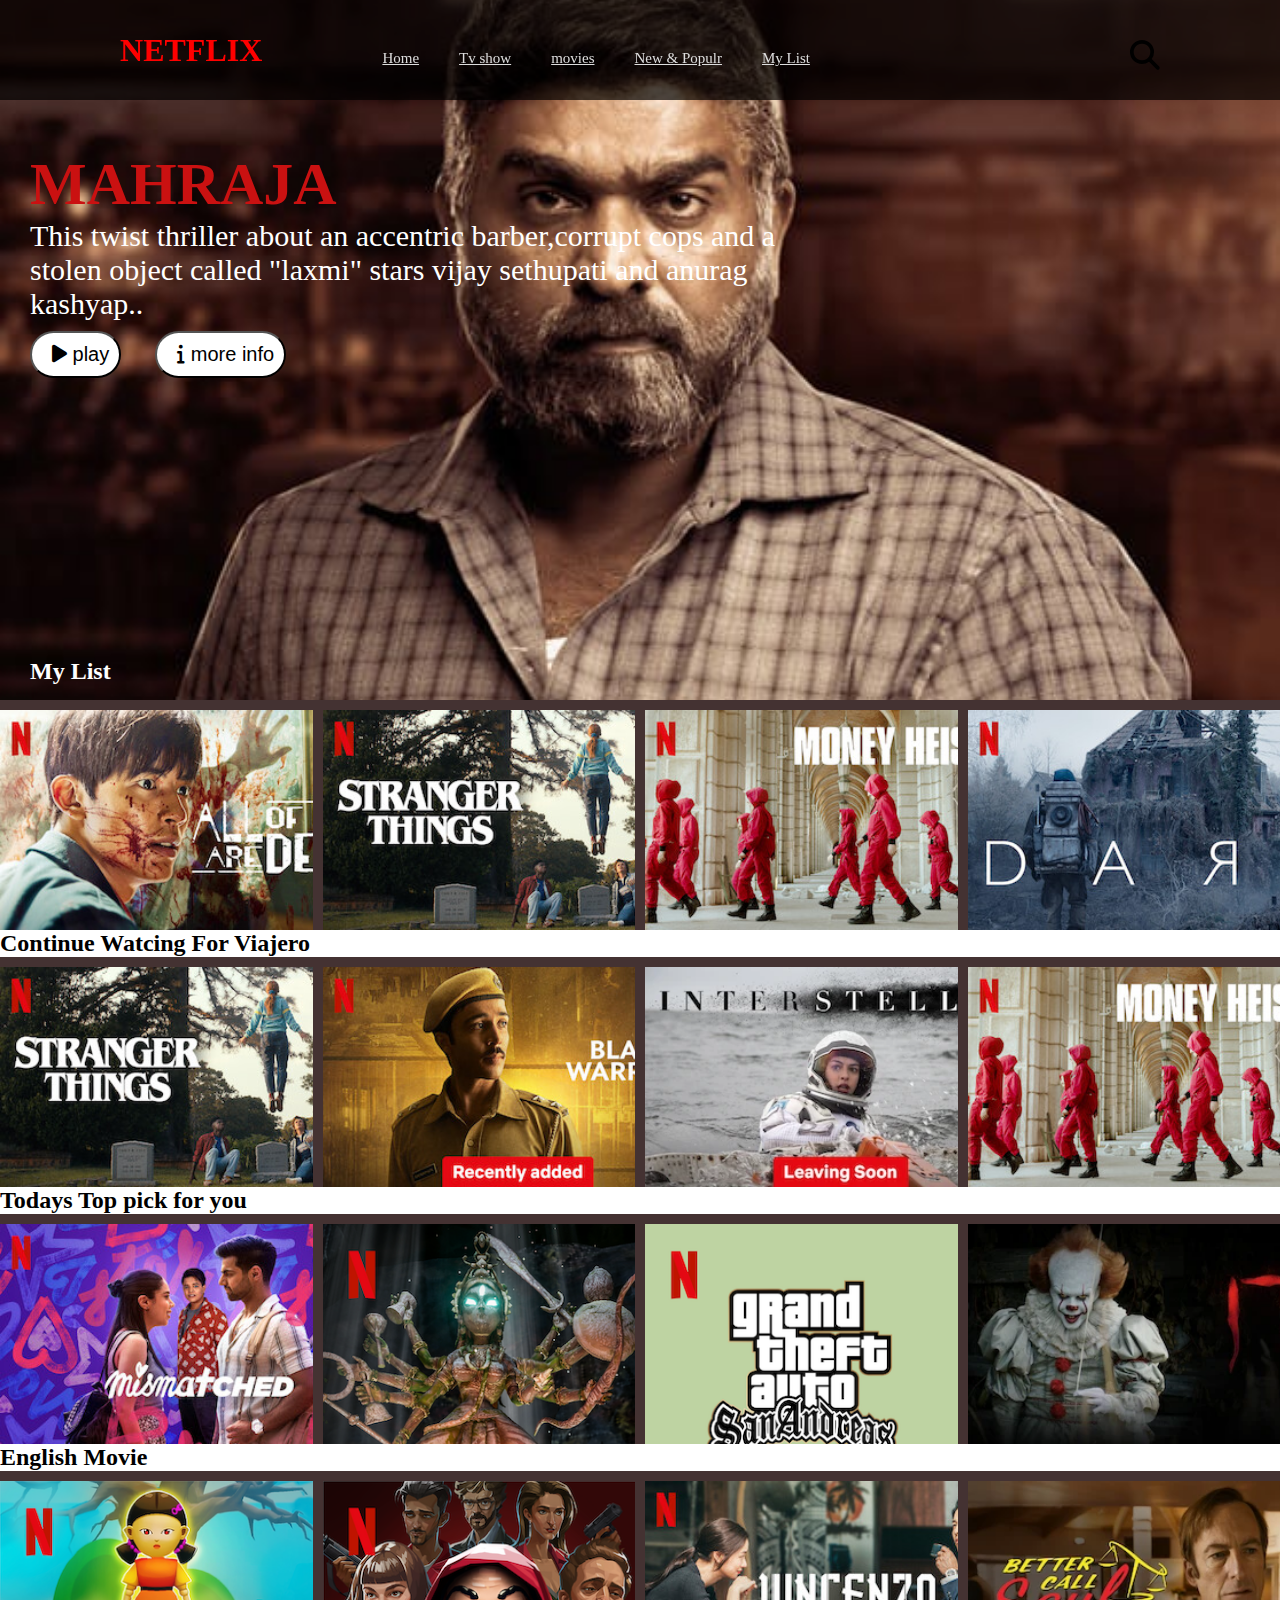
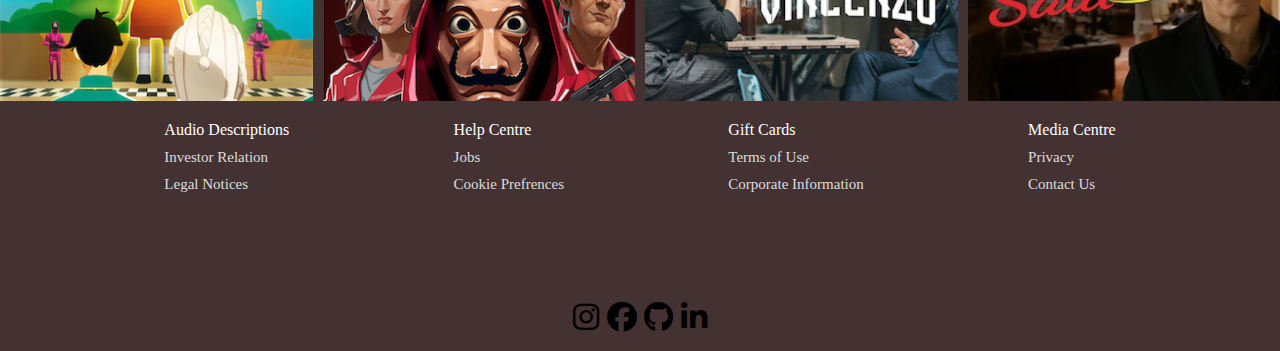
<file: index.html>
<!DOCTYPE html>
<html lang="en">
<head>
    <meta charset="UTF-8">
    <meta name="viewport" content="width=device-width, initial-scale=1.0">
    <title>Document</title>
    <link rel="stylesheet" href="Index.css">
    <link rel="stylesheet" href="https://cdnjs.cloudflare.com/ajax/libs/font-awesome/6.7.2/css/all.min.css"
     integrity="sha512-Evv84Mr4kqVGRNSgIGL/F/aIDqQb7xQ2vcrdIwxfjThSH8CSR7PBEakCr51Ck+w+/U6swU2Im1vVX0SVk9ABhg=="
      crossorigin="anonymous" referrerpolicy="no-referrer" />
</head>
<body>
    <header>
    <input type="checkbox" id="click">
    <nav class="navbar">
        <h1>NETFLIX</h1>
        <ul>
            <li><a href="index.html">Home</a></li>
            <li><a href="Tvshow.html">Tv show</a></li>
            <li><a href="movies.html">movies</a></li>
            <li><a href="NewPopulr.html">New & Populr</a></li>
            <li><a href="MyList.html">My List</a></li>
            <i class="fa-solid fa-magnifying-glass"></i>
        </ul>
        <label for="click">
            <i class="fa-solid fa-bars"></i>
        </label>
    </nav>
</header>
    <div class="hero-section">
         <h1>MAHRAJA</h1>
         <p>This twist thriller about an accentric barber,corrupt cops and a <br>
        stolen object called "laxmi" stars vijay sethupati and anurag <br>
        kashyap..</p>
        <button><i class="fa-solid fa-play"></i> play</button>
        <button><i class="fa-solid fa-info"></i> more info</button>
        <h2>My List</h2>
    </div>

    

    <div class="movie-section">
        <section class="wrapper">
            <div class="box1 box">
                <div class="box-img" style="background-image: url('image/box1.png');"></div>
            </div>
            <div class="box2 box">
                <div class="box-img" style="background-image: url('image/box2.png');"></div>
            </div>
            <div class="box3 box">
                <div class="box-img" style="background-image: url('image/box3.png');"></div>
            </div>
            <div class="box4 box">
                <div class="box-img" style="background-image: url('image/box.4.png');"></div>
            </div>
           
        </section>
    </div>
        <h2 class="shiva">Continue Watcing For Viajero</h2>
    <div>
        <section class="wrapper">
            <div class="box1 box">
                <div class="box-img" style="background-image: url('image/b5.png');"></div>
            </div>
            <div class="box2 box">
                <div class="box-img" style="background-image: url('image/b6.png');"></div>
            </div>
            <div class="box3 box">
                <div class="box-img" style="background-image: url('image/b7.webp');"></div>
            </div>
            <div class="box4 box">
                <div class="box-img" style="background-image: url('image/b8.jpg');"></div>
            </div>
        </section>
    </div>
        <h2 class="shiva">Todays Top pick for you</h2>
    <div>
        <section class="wrapper">
            <div class="box1 box">
                <div class="box-img" style="background-image: url('image/b9.jpg');"></div> 
            </div>
            <div class="box2 box">
                <div class="box-img" style="background-image: url('image/b10.png');"></div>
            </div>
            <div class="box3 box">
                <div class="box-img" style="background-image: url('image/b11.png');"></div>
            </div>
            <div class="box4 box">
                <div class="box-img" style="background-image: url('image/b12.webp');"></div>
            </div>
         
        </section>
    </div>
         <h2 class="shiva">English Movie</h2>
    <div>
        <section class="wrapper">
            <div class="box1 box">
                <div class="box-img" style="background-image: url('image/b13.png');"></div> 
            </div>
            <div class="box2 box">
                <div class="box-img" style="background-image: url('image/b14.png');"></div>
            </div>
            <div class="box3 box">
                <div class="box-img" style="background-image: url('image/b15.jpg');"></div>
            </div>
            <div class="box4 box">
                <div class="box-img" style="background-image: url('image/b16.webp');"></div>
            </div>
         
        </section>
    </div>

    <footer>
    

        <div class="foot-panel">
           <ul>
            <p>Audio Descriptions</p>
            <a>Investor Relation</a>
            <a>Legal Notices</a>
           </ul>
           <ul>
            <p>Help Centre</p>
            <a>Jobs</a>
            <a>Cookie Prefrences</a>
           </ul>
           <ul>
            <p>Gift Cards</p>
            <a>Terms of Use</a>
            <a>Corporate Information</a>
           </ul>
           <ul>
            <p>Media Centre</p>
            <a>Privacy</a>
            <a>Contact Us</a>
           </ul>
        </div>
        <div class="sibbu" align="center">
        <i class="fa-brands fa-instagram"></i>
        <i class="fa-brands fa-facebook"></i>
        <i class="fa-brands fa-github"></i>
        <i class="fa-brands fa-linkedin-in"></i></a>
        </div>
    </footer>

</body>
</html>
</file>
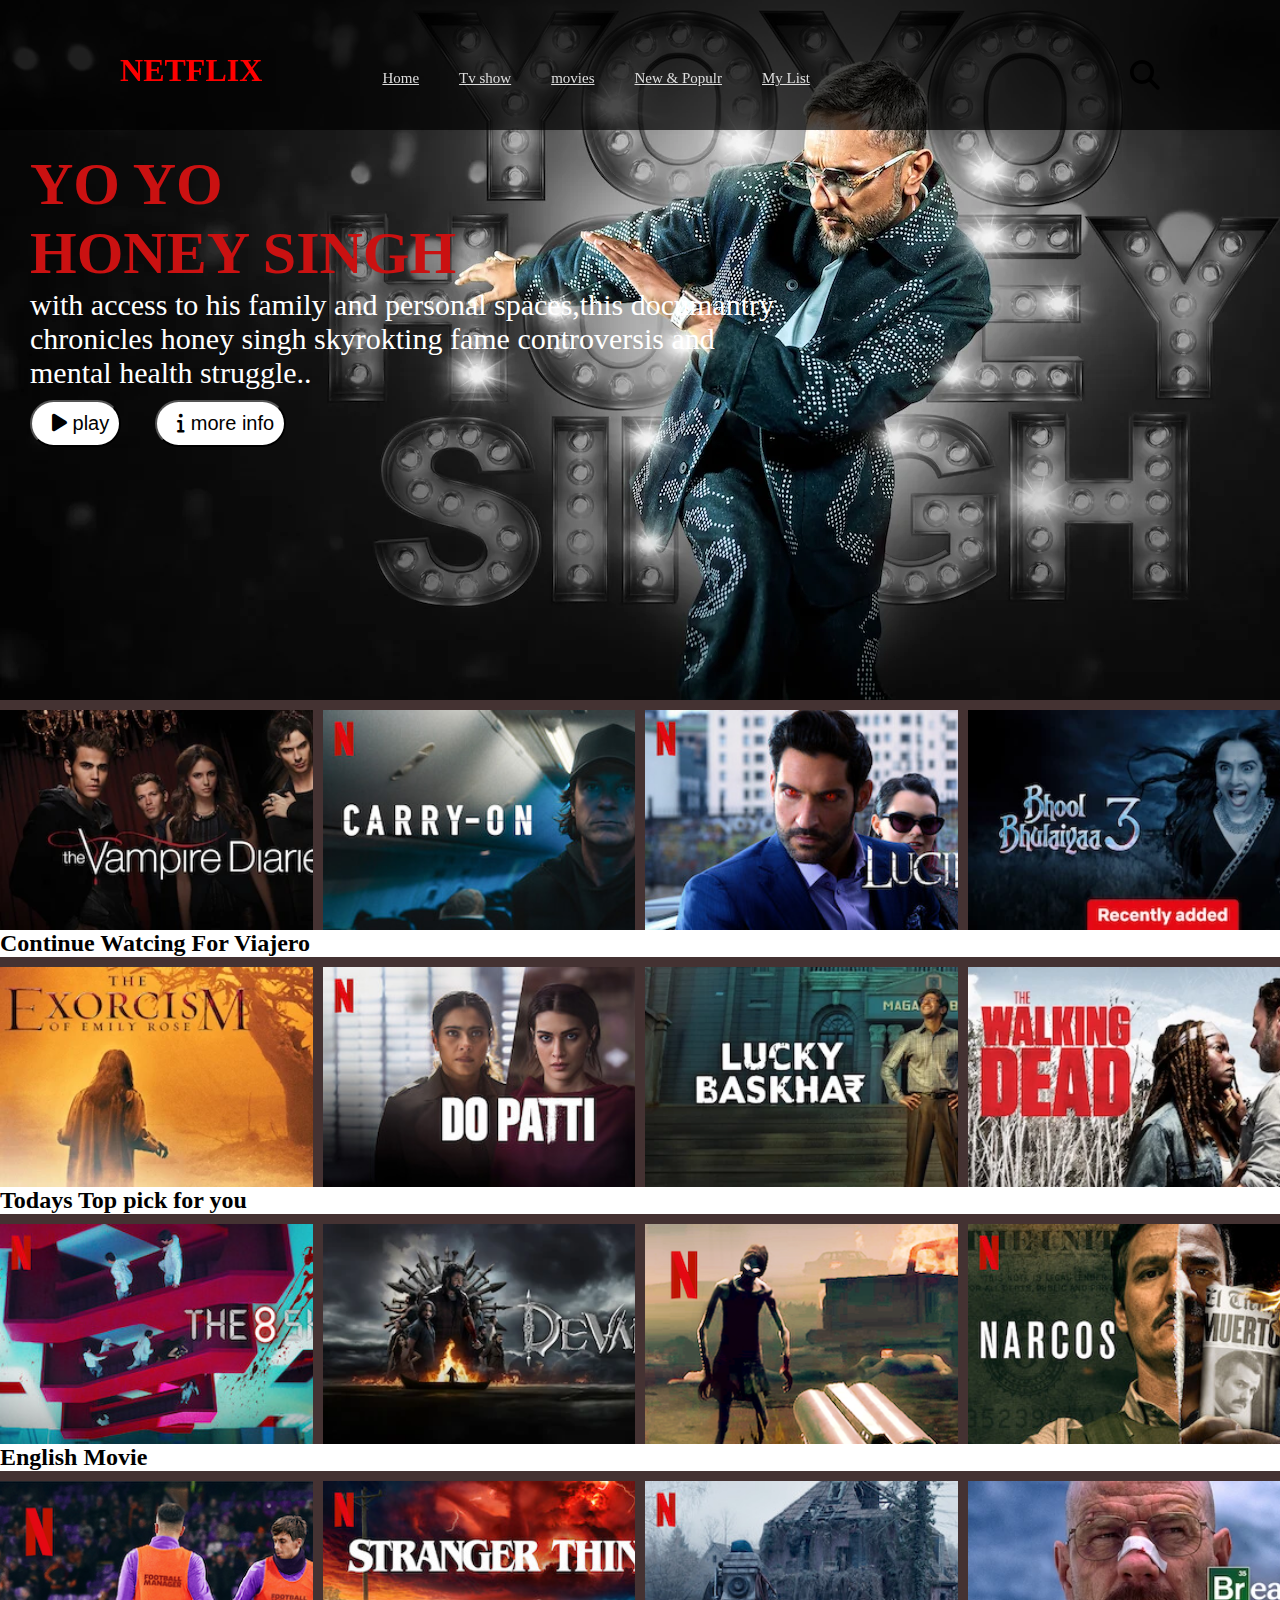
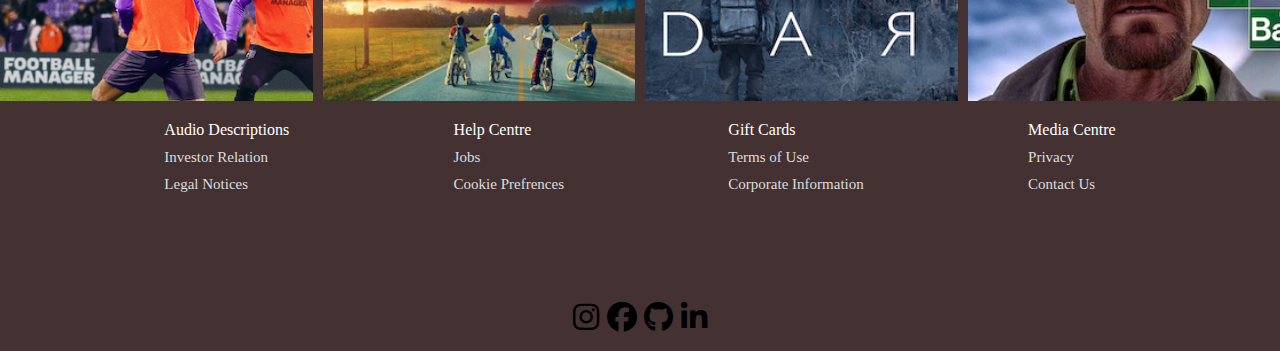
<file: movies.html>
<!DOCTYPE html>
<html lang="en">
<head>
    <meta charset="UTF-8">
    <meta name="viewport" content="width=device-width, initial-scale=1.0">
    <title>Document</title>
    <link rel="stylesheet" href="movies.css">
    <link rel="stylesheet" href="https://cdnjs.cloudflare.com/ajax/libs/font-awesome/6.7.2/css/all.min.css"
     integrity="sha512-Evv84Mr4kqVGRNSgIGL/F/aIDqQb7xQ2vcrdIwxfjThSH8CSR7PBEakCr51Ck+w+/U6swU2Im1vVX0SVk9ABhg=="
      crossorigin="anonymous" referrerpolicy="no-referrer" />
</head>
<body>
    <header>
    <input type="checkbox" id="click">
    <nav class="navbar">
        <h1>NETFLIX</h1>
        <ul>
            <li><a href="index.html">Home</a></li>
            <li><a href="Tvshow.html">Tv show</a></li>
            <li><a href="movies.html">movies</a></li>
            <li><a href="NewPopulr.html">New & Populr</a></li>
            <li><a href="MyList.html">My List</a></li>
            <i class="fa-solid fa-magnifying-glass"></i>
        </ul>
        <label for="click">
            <i class="fa-solid fa-bars"></i>
        </label>
    </nav>
</header>
    <div class="hero-section">
         <h1>YO YO<br>
         HONEY SINGH</h1>
         <p>with access to his family and personal spaces,this documantry <br>
        chronicles honey singh skyrokting fame controversis and  <br>
        mental health struggle..</p>
        <button><i class="fa-solid fa-play"></i> play</button>
        <button><i class="fa-solid fa-info"></i> more info</button>
        <h2>Indian drama movies</h2>
    </div>

    

    <div class="movie-section">
        <section class="wrapper">
            <div class="box1 box">
                <div class="box-img" style="background-image: url('image/b34.webp');"></div>
            </div>
            <div class="box2 box">
                <div class="box-img" style="background-image: url('image/b35.jpg');"></div>
            </div>
            <div class="box3 box">
                <div class="box-img" style="background-image: url('image/b36.jpg');"></div>
            </div>
            <div class="box4 box">
                <div class="box-img" style="background-image: url('image/b37.webp');"></div>
            </div>
           
        </section>
    </div>
        <h2 class="shiva">Continue Watcing For Viajero</h2>
    <div>
        <section class="wrapper">
            <div class="box1 box">
                <div class="box-img" style="background-image: url('image/b38.webp');"></div>
            </div>
            <div class="box2 box">
                <div class="box-img" style="background-image: url('image/b39.jpg');"></div>
            </div>
            <div class="box3 box">
                <div class="box-img" style="background-image: url('image/b40.webp');"></div>
            </div>
            <div class="box4 box">
                <div class="box-img" style="background-image: url('image/b41.webp');"></div>
            </div>
        </section>
    </div>
        <h2 class="shiva">Todays Top pick for you</h2>
    <div>
        <section class="wrapper">
            <div class="box1 box">
                <div class="box-img" style="background-image: url('image/b42.jpg');"></div> 
            </div>
            <div class="box2 box">
                <div class="box-img" style="background-image: url('image/b43.webp');"></div>
            </div>
            <div class="box3 box">
                <div class="box-img" style="background-image: url('image/b44.png');"></div>
            </div>
            <div class="box4 box">
                <div class="box-img" style="background-image: url('image/b45.jpg');"></div>
            </div>
         
        </section>
    </div>
         <h2 class="shiva">English Movie</h2>
    <div>
        <section class="wrapper">
            <div class="box1 box">
                <div class="box-img" style="background-image: url('image/b46.png');"></div> 
            </div>
            <div class="box2 box">
                <div class="box-img" style="background-image: url('image/b47.jpg');"></div>
            </div>
            <div class="box3 box">
                <div class="box-img" style="background-image: url('image/b48.jpg');"></div>
            </div>
            <div class="box4 box">
                <div class="box-img" style="background-image: url('image/b49.webp');"></div>
            </div>
         
        </section>
    </div>

    <footer>
        

        <div class="foot-panel">
           <ul>
            <p>Audio Descriptions</p>
            <a>Investor Relation</a>
            <a>Legal Notices</a>
           </ul>
           <ul>
            <p>Help Centre</p>
            <a>Jobs</a>
            <a>Cookie Prefrences</a>
           </ul>
           <ul>
            <p>Gift Cards</p>
            <a>Terms of Use</a>
            <a>Corporate Information</a>
           </ul>
           <ul>
            <p>Media Centre</p>
            <a>Privacy</a>
            <a>Contact Us</a>
           </ul>
        </div>
      <div class="sibbu" align="center">
        <i class="fa-brands fa-instagram"></i>
        <i class="fa-brands fa-facebook"></i>
        <i class="fa-brands fa-github"></i>
        <i class="fa-brands fa-linkedin-in"></i></a>
      </div>
    </footer>

</body>
</html>
</file>
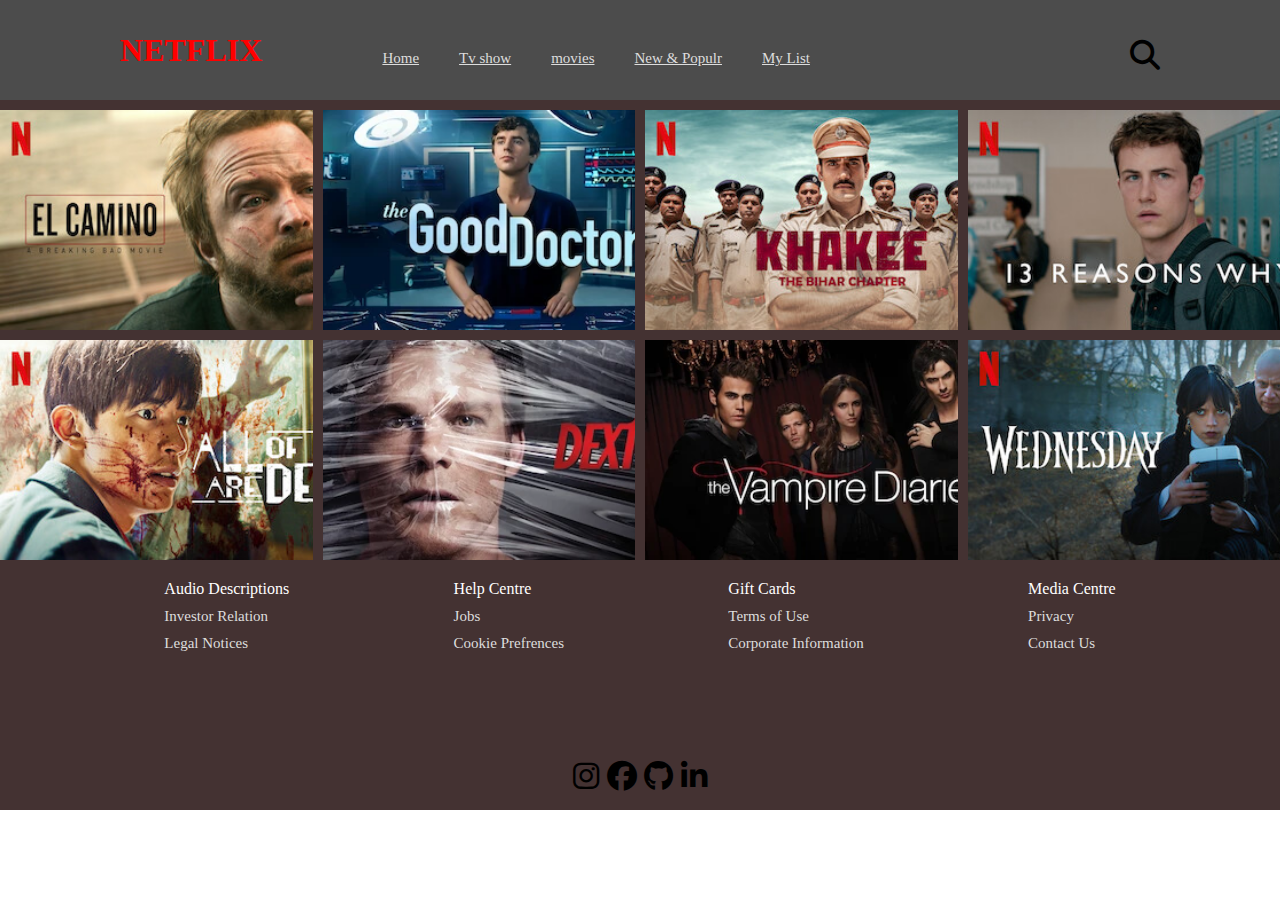
<file: MyList.html>
<!DOCTYPE html>
<html lang="en">
<head>
    <meta charset="UTF-8">
    <meta name="viewport" content="width=device-width, initial-scale=1.0">
    <title>Document</title>
    <link rel="stylesheet" href="mylist.css">
    <link rel="stylesheet" href="https://cdnjs.cloudflare.com/ajax/libs/font-awesome/6.7.2/css/all.min.css"
     integrity="sha512-Evv84Mr4kqVGRNSgIGL/F/aIDqQb7xQ2vcrdIwxfjThSH8CSR7PBEakCr51Ck+w+/U6swU2Im1vVX0SVk9ABhg=="
      crossorigin="anonymous" referrerpolicy="no-referrer" />
</head>
<body>
    <header>
    <input type="checkbox" id="click">
    <nav class="navbar">
        <h1>NETFLIX</h1>
        <ul>
            <li><a href="index.html">Home</a></li>
            <li><a href="Tvshow.html">Tv show</a></li>
            <li><a href="movies.html">movies</a></li>
            <li><a href="NewPopulr.html">New & Populr</a></li>
            <li><a href="MyList.html">My List</a></li>
            <i class="fa-solid fa-magnifying-glass"></i> 
        </ul>
        <label for="click">
            <i class="fa-solid fa-bars"></i>
        </label>
    </nav>
</header>
    <div class="movie-section">
        <section class="wrapper">
            <div class="box1 box">
                <div class="box-img" style="background-image: url('image/a20.jpg');"></div>
            </div>
            <div class="box2 box">
                <div class="box-img" style="background-image: url('image/a21.webp');"></div>
            </div>
            <div class="box3 box">
                <div class="box-img" style="background-image: url('image/a22.jpg');"></div>
            </div>
            <div class="box4 box">
                <div class="box-img" style="background-image: url('image/a23.jpg');"></div>
            </div>
           
        </section>
    </div>

    <div>
        <section class="wrapper">
            <div class="box1 box">
                <div class="box-img" style="background-image: url('image/a24.jpg');"></div>
            </div>
            <div class="box2 box">
                <div class="box-img" style="background-image: url('image/a25.webp');"></div>
            </div>
            <div class="box3 box">
                <div class="box-img" style="background-image: url('image/a26.webp');"></div>
            </div>
            <div class="box4 box">
                <div class="box-img" style="background-image: url('image/a27.jpg');"></div>
            </div>
        </section>
    </div>
    <footer>
        

        <div class="foot-panel">
           <ul>
            <p>Audio Descriptions</p>
            <a>Investor Relation</a>
            <a>Legal Notices</a>
           </ul>
           <ul>
            <p>Help Centre</p>
            <a>Jobs</a>
            <a>Cookie Prefrences</a>
           </ul>
           <ul>
            <p>Gift Cards</p>
            <a>Terms of Use</a>
            <a>Corporate Information</a>
           </ul>
           <ul>
            <p>Media Centre</p>
            <a>Privacy</a>
            <a>Contact Us</a>
           </ul>
        </div>
      <div class="sibbu" align="center">
        <i class="fa-brands fa-instagram"></i>
        <i class="fa-brands fa-facebook"></i>
        <i class="fa-brands fa-github"></i>
        <i class="fa-brands fa-linkedin-in"></i></a>
      </div>
    </footer>

</body>
</html>
</file>
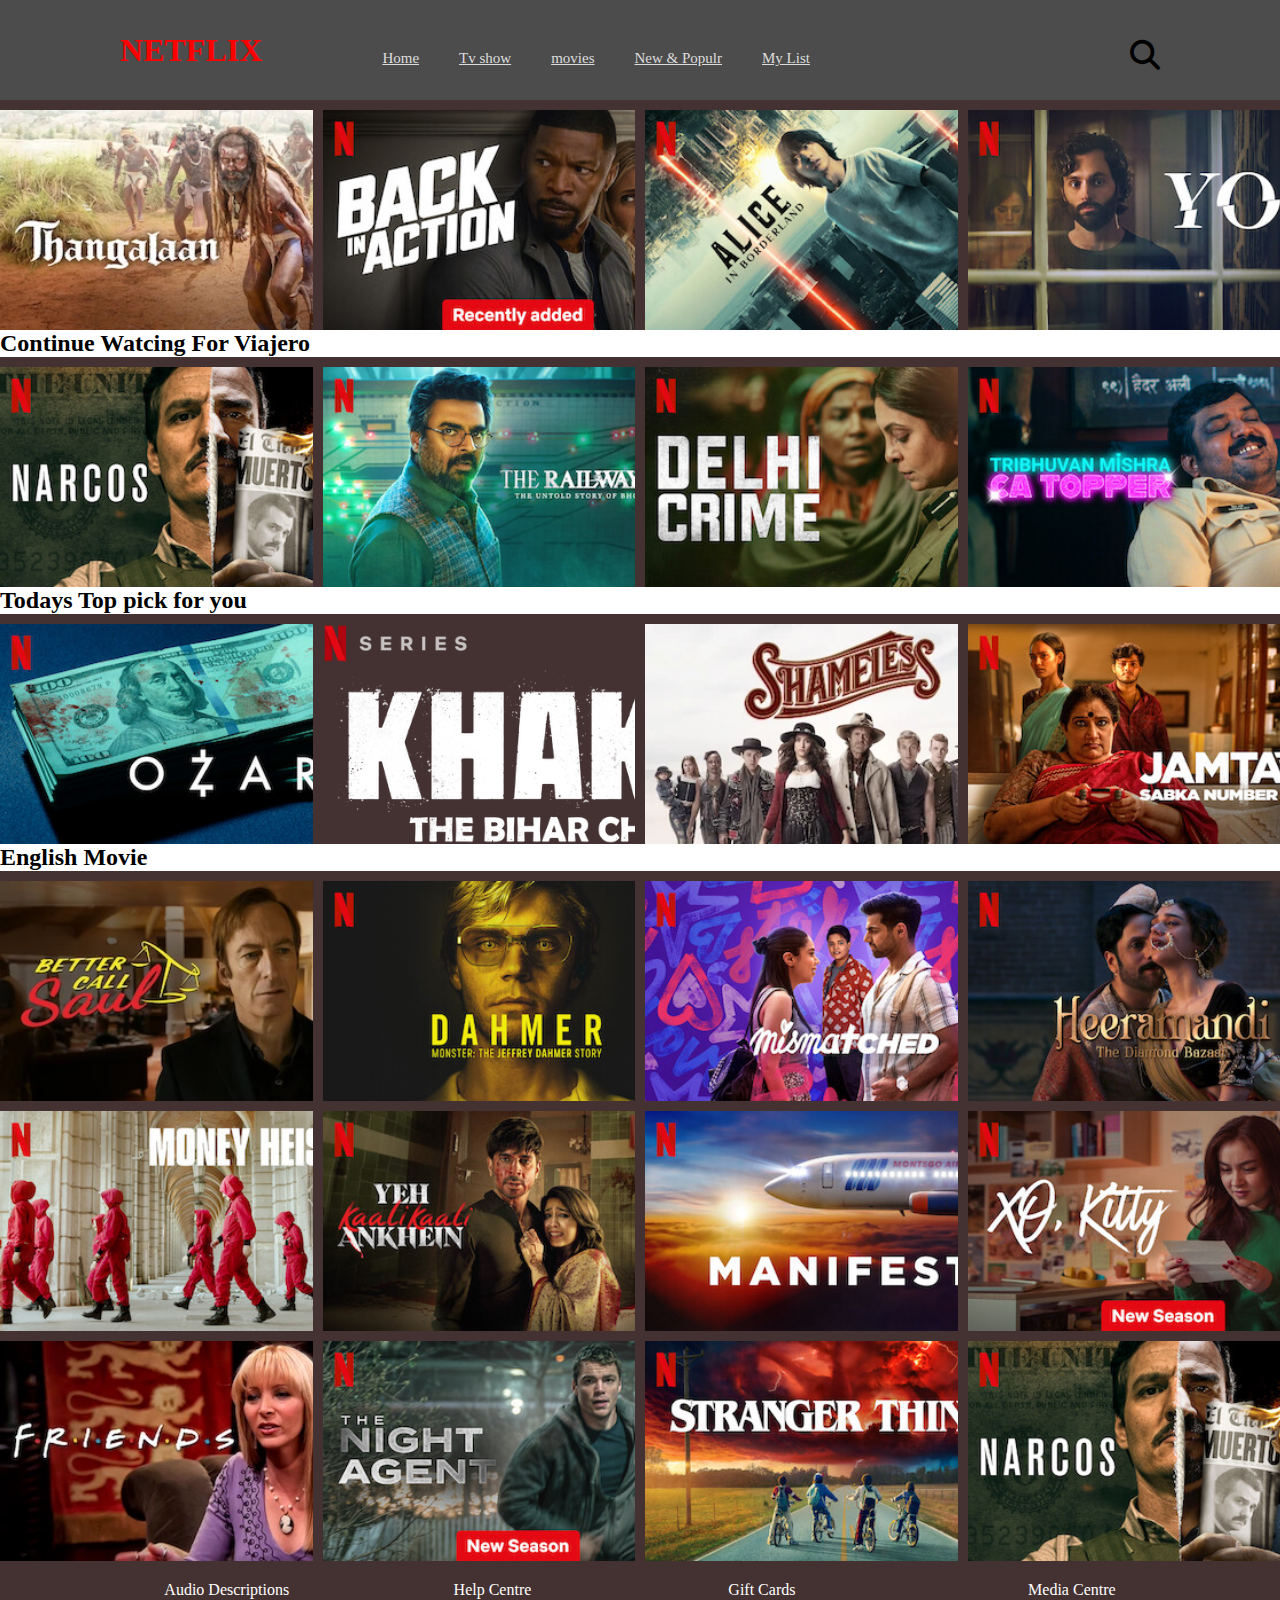
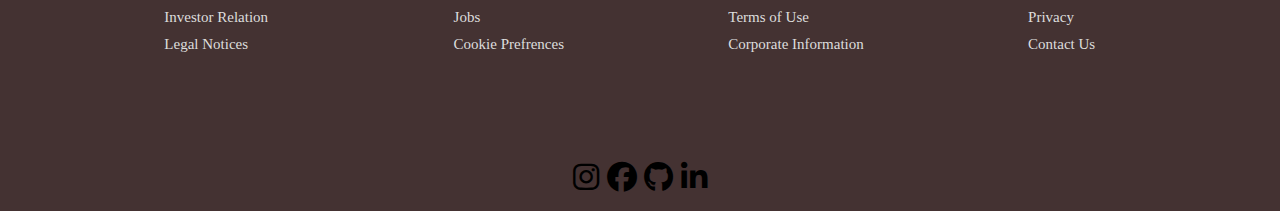
<file: NewPopulr.html>
<!DOCTYPE html>
<html lang="en">
<head>
    <meta charset="UTF-8">
    <meta name="viewport" content="width=device-width, initial-scale=1.0">
    <title>Document</title>
    <link rel="stylesheet" href="Newpopular.css">
    <link rel="stylesheet" href="https://cdnjs.cloudflare.com/ajax/libs/font-awesome/6.7.2/css/all.min.css"
     integrity="sha512-Evv84Mr4kqVGRNSgIGL/F/aIDqQb7xQ2vcrdIwxfjThSH8CSR7PBEakCr51Ck+w+/U6swU2Im1vVX0SVk9ABhg=="
      crossorigin="anonymous" referrerpolicy="no-referrer" />
</head>
<body>
    <header>
    <input type="checkbox" id="click">
    <nav class="navbar">
        <h1>NETFLIX</h1>
        <ul>
            <li><a href="index.html">Home</a></li>
            <li><a href="Tvshow.html">Tv show</a></li>
            <li><a href="movies.html">movies</a></li>
            <li><a href="NewPopulr.html">New & Populr</a></li>
            <li><a href="MyList.html">My List</a></li>
            <i class="fa-solid fa-magnifying-glass"></i>
        </ul>
        <label for="click">
            <i class="fa-solid fa-bars"></i>
        </label>
    </nav>
</header>
    <div class="movie-section">
        <section class="wrapper">
            <div class="box1 box">
                <div class="box-img" style="background-image: url('image/b50.webp');"></div>
            </div>
            <div class="box2 box">
                <div class="box-img" style="background-image: url('image/b51.jpg');"></div>
            </div>
            <div class="box3 box">
                <div class="box-img" style="background-image: url('image/b52.jpg');"></div>
            </div>
            <div class="box4 box">
                <div class="box-img" style="background-image: url('image/b53.jpg');"></div>
            </div>
           
        </section>
    </div>
        <h2 class="shiva">Continue Watcing For Viajero</h2>
    <div>
        <section class="wrapper">
            <div class="box1 box">
                <div class="box-img" style="background-image: url('image/b45.jpg');"></div>
            </div>
            <div class="box2 box">
                <div class="box-img" style="background-image: url('image/a1.jpg');"></div>
            </div>
            <div class="box3 box">
                <div class="box-img" style="background-image: url('image/a2.jpg');"></div>
            </div>
            <div class="box4 box">
                <div class="box-img" style="background-image: url('image/a3.jpg');"></div>
            </div>
        </section>
    </div>
        <h2 class="shiva">Todays Top pick for you</h2>
    <div>
        <section class="wrapper">
            <div class="box1 box">
                <div class="box-img" style="background-image: url('image/a4.jpg');"></div> 
            </div>
            <div class="box2 box">
                <div class="box-img" style="background-image: url('image/a5.webp');"></div>
            </div>
            <div class="box3 box">
                <div class="box-img" style="background-image: url('image/a6.webp');"></div>
            </div>
            <div class="box4 box">
                <div class="box-img" style="background-image: url('image/a7.jpg');"></div>
            </div>
         
        </section>
    </div>
         <h2 class="shiva">English Movie</h2>
    <div>
        <section class="wrapper">
            <div class="box1 box">
                <div class="box-img" style="background-image: url('image/a8.webp');"></div> 
            </div>
            <div class="box2 box">
                <div class="box-img" style="background-image: url('image/a9.jpg');"></div>
            </div>
            <div class="box3 box">
                <div class="box-img" style="background-image: url('image/a10.jpg');"></div>
            </div>
            <div class="box4 box">
                <div class="box-img" style="background-image: url('image/a11.jpg');"></div>
            </div>
         
        </section>
    </div>

    <div>
        <section class="wrapper">
            <div class="box1 box">
                <div class="box-img" style="background-image: url('image/a12.jpg');"></div> 
            </div>
            <div class="box2 box">
                <div class="box-img" style="background-image: url('image/a13.jpg');"></div>
            </div>
            <div class="box3 box">
                <div class="box-img" style="background-image: url('image/a14.jpg');"></div>
            </div>
            <div class="box4 box">
                <div class="box-img" style="background-image: url('image/a15.jpg');"></div>
            </div>
         
        </section>
    </div>

    <div>
        <section class="wrapper">
            <div class="box1 box">
                <div class="box-img" style="background-image: url('image/a16.webp');"></div> 
            </div>
            <div class="box2 box">
                <div class="box-img" style="background-image: url('image/a17.jpg');"></div>
            </div>
            <div class="box3 box">
                <div class="box-img" style="background-image: url('image/a18.jpg');"></div>
            </div>
            <div class="box4 box">
                <div class="box-img" style="background-image: url('image/a19.jpg');"></div>
            </div>
         
        </section>
    </div>

    <footer>
        

        <div class="foot-panel">
           <ul>
            <p>Audio Descriptions</p>
            <a>Investor Relation</a>
            <a>Legal Notices</a>
           </ul>
           <ul>
            <p>Help Centre</p>
            <a>Jobs</a>
            <a>Cookie Prefrences</a>
           </ul>
           <ul>
            <p>Gift Cards</p>
            <a>Terms of Use</a>
            <a>Corporate Information</a>
           </ul>
           <ul>
            <p>Media Centre</p>
            <a>Privacy</a>
            <a>Contact Us</a>
           </ul>
        </div>
      <div class="sibbu" align="center">
        <i class="fa-brands fa-instagram"></i>
        <i class="fa-brands fa-facebook"></i>
        <i class="fa-brands fa-github"></i>
        <i class="fa-brands fa-linkedin-in"></i></a>
      </div>
    </footer>

</body>
</html>
</file>
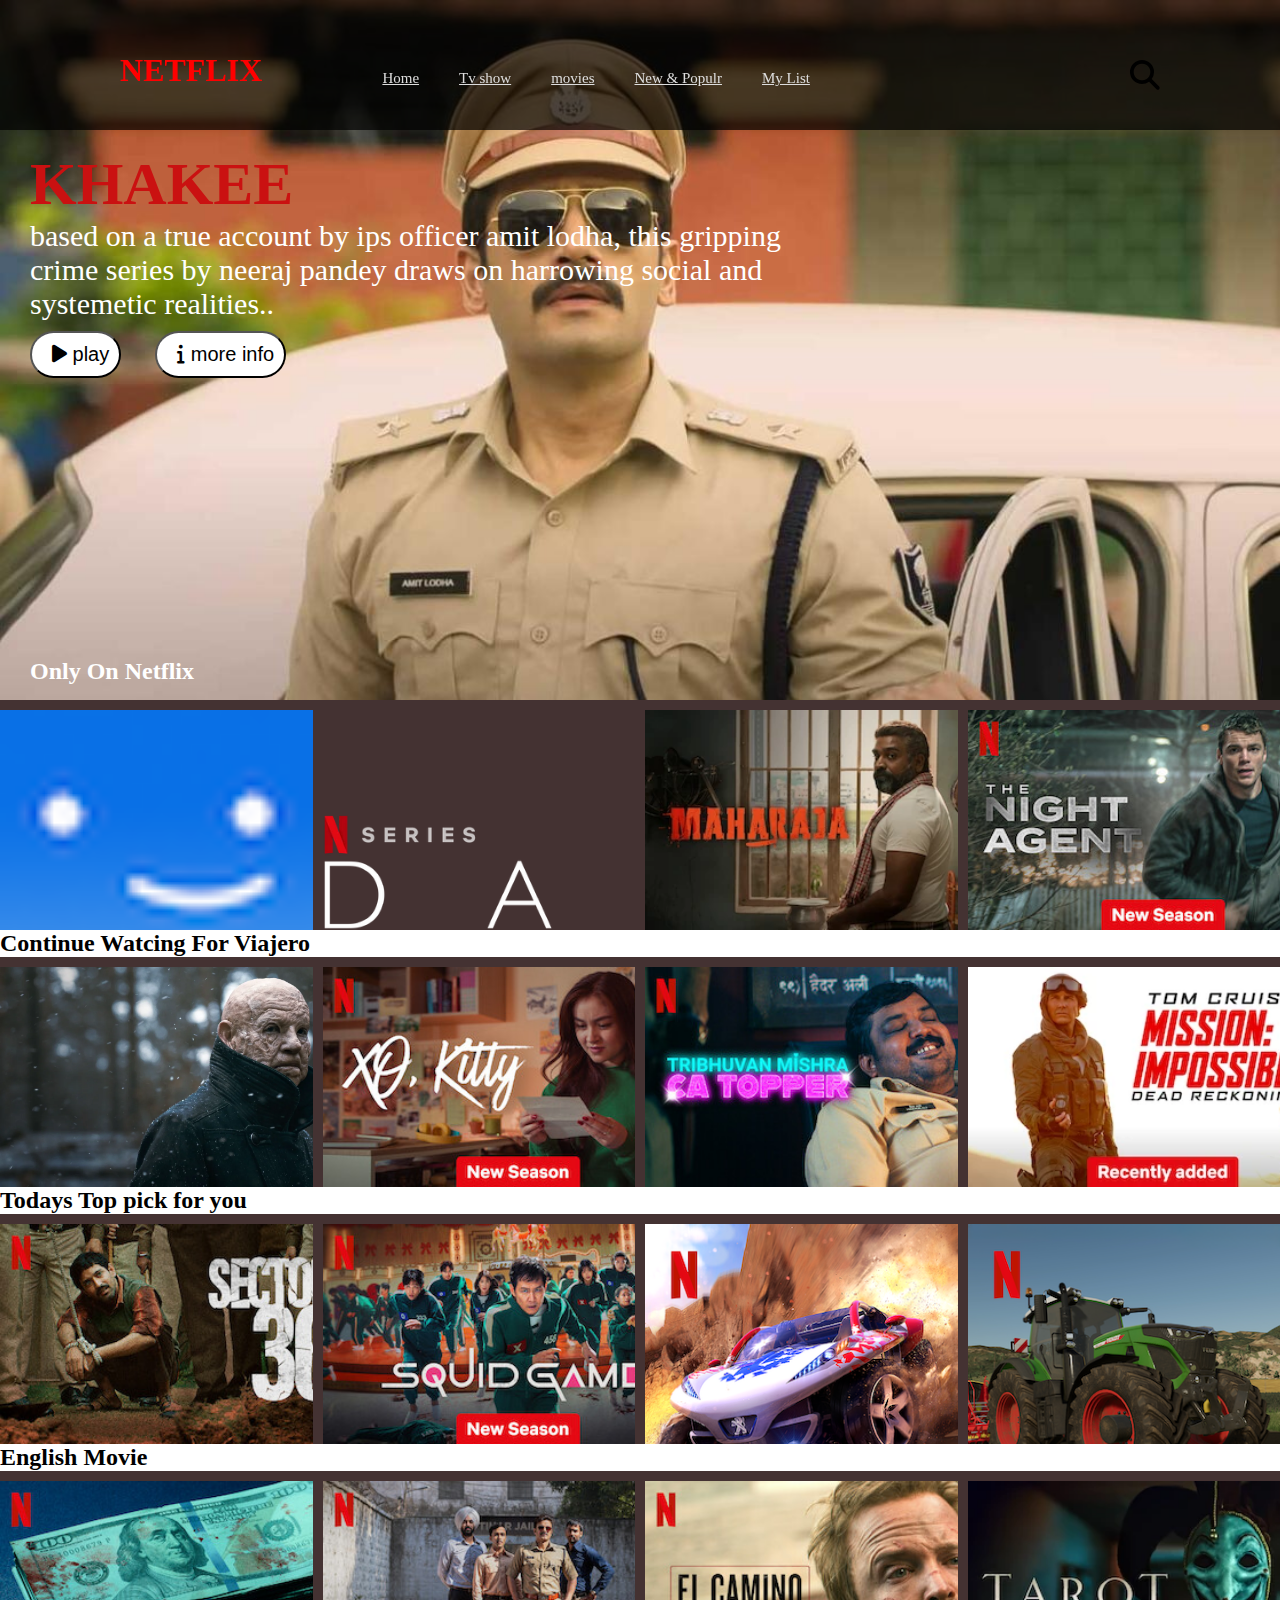
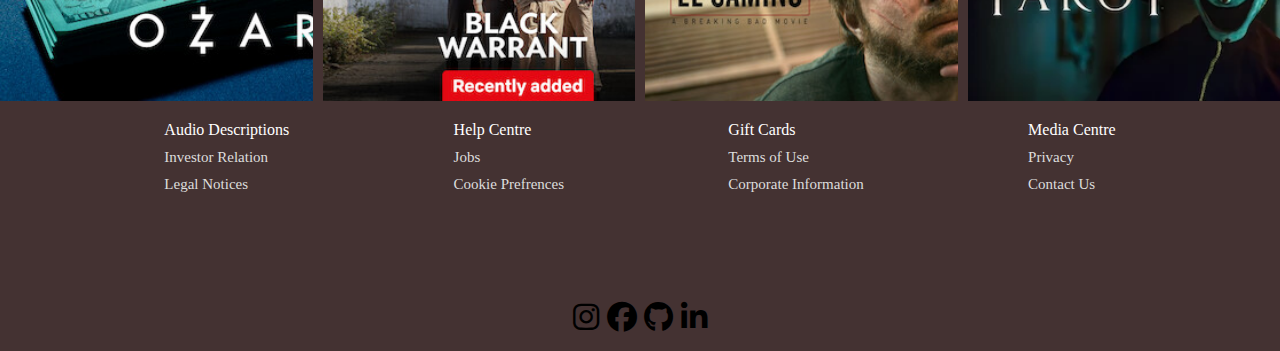
<file: Tvshow.html>
<!DOCTYPE html>
<html lang="en">
<head>
    <meta charset="UTF-8">
    <meta name="viewport" content="width=device-width, initial-scale=1.0">
    <title>Document</title>
    <link rel="stylesheet" href="Tvshow.css">
    <link rel="stylesheet" href="https://cdnjs.cloudflare.com/ajax/libs/font-awesome/6.7.2/css/all.min.css"
     integrity="sha512-Evv84Mr4kqVGRNSgIGL/F/aIDqQb7xQ2vcrdIwxfjThSH8CSR7PBEakCr51Ck+w+/U6swU2Im1vVX0SVk9ABhg=="
      crossorigin="anonymous" referrerpolicy="no-referrer" />
</head>
<body>
    <header>
    <input type="checkbox" id="click">
    <nav class="navbar">
        <h1>NETFLIX</h1>
        <ul>
            <li><a href="index.html">Home</a></li>
            <li><a href="Tvshow.html">Tv show</a></li>
            <li><a href="movies.html">movies</a></li>
            <li><a href="NewPopulr.html">New & Populr</a></li>
            <li><a href="MyList.html">My List</a></li>
            <i class="fa-solid fa-magnifying-glass"></i>
        </ul>
        <label for="click">
            <i class="fa-solid fa-bars"></i>
        </label>
    </nav>
</header>
    <div class="hero-section">
         <h1>KHAKEE</h1>
         <p>based on a true account by ips officer amit lodha, this gripping <br>
        crime series by neeraj pandey draws on harrowing social and<br>
        systemetic realities..</p>
        <button><i class="fa-solid fa-play"></i> play</button>
        <button><i class="fa-solid fa-info"></i> more info</button>
        <h2>Only On Netflix</h2>
    </div>

    

    <div class="movie-section">
        <section class="wrapper">
            <div class="box1 box">
                <div class="box-img" style="background-image: url('image/b17.png');"></div>
            </div>
            <div class="box2 box">
                <div class="box-img" style="background-image: url('image/b18.webp');"></div>
            </div>
            <div class="box3 box">
                <div class="box-img" style="background-image: url('image/b19.webp');"></div>
            </div>
            <div class="box4 box">
                <div class="box-img" style="background-image: url('image/b20.jpg');"></div>
            </div>
           
        </section>
    </div>
        <h2 class="shiva">Continue Watcing For Viajero</h2>
    <div>
        <section class="wrapper">
            <div class="box1 box">
                <div class="box-img" style="background-image: url('image/b21.webp');"></div>
            </div>
            <div class="box2 box">
                <div class="box-img" style="background-image: url('image/b22.jpg');"></div>
            </div>
            <div class="box3 box">
                <div class="box-img" style="background-image: url('image/b23.jpg');"></div>
            </div>
            <div class="box4 box">
                <div class="box-img" style="background-image: url('image/b24.webp');"></div>
            </div>
        </section>
    </div>
        <h2 class="shiva">Todays Top pick for you</h2>
    <div>
        <section class="wrapper">
            <div class="box1 box">
                <div class="box-img" style="background-image: url('image/b25.jpg');"></div> 
            </div>
            <div class="box2 box">
                <div class="box-img" style="background-image: url('image/b26.jpg');"></div>
            </div>
            <div class="box3 box">
                <div class="box-img" style="background-image: url('image/b27.png');"></div>
            </div>
            <div class="box4 box">
                <div class="box-img" style="background-image: url('image/b28.png');"></div>
            </div>
         
        </section>
    </div>
         <h2 class="shiva">English Movie</h2>
    <div>
        <section class="wrapper">
            <div class="box1 box">
                <div class="box-img" style="background-image: url('image/b29.jpg');"></div> 
            </div>
            <div class="box2 box">
                <div class="box-img" style="background-image: url('image/b30.jpg');"></div>
            </div>
            <div class="box3 box">
                <div class="box-img" style="background-image: url('image/b31.jpg');"></div>
            </div>
            <div class="box4 box">
                <div class="box-img" style="background-image: url('image/b32.webp');"></div>
            </div>
         
        </section>
    </div>

    <footer>
    

        <div class="foot-panel">
           <ul>
            <p>Audio Descriptions</p>
            <a>Investor Relation</a>
            <a>Legal Notices</a>
           </ul>
           <ul>
            <p>Help Centre</p>
            <a>Jobs</a>
            <a>Cookie Prefrences</a>
           </ul>
           <ul>
            <p>Gift Cards</p>
            <a>Terms of Use</a>
            <a>Corporate Information</a>
           </ul>
           <ul>
            <p>Media Centre</p>
            <a>Privacy</a>
            <a>Contact Us</a>
           </ul>
        </div>
        <div class="sibbu"  align="center">
        <i class="fa-brands fa-instagram"></i>
        <i class="fa-brands fa-facebook"></i>
        <i class="fa-brands fa-github"></i>
        <i class="fa-brands fa-linkedin-in"></i></a>
        </div>
    </footer>

</body>
</html>
</file>
<file: Index.css>
*{
    margin: 0;
    padding: 0;
    box-sizing: border-box;
}

.navbar{
    background-color:rgba(0, 0, 0, 0.700);
    display: flex;
    justify-content: space-evenly;
    align-items: center;
    padding-bottom: 10px;
    position: fixed;
    width: 100%;
   
}
.navbar ul{
    padding-top: 20px;
    padding-bottom: 20px;
     display: flex;
     list-style: none;
     gap: 40px;
}
.navbar ul i {
    font-size: 30px;
    padding-left: 280px;
    align-items: center;
}
.navbar h1{
    /* background-color: red; */
    color: red;
    padding-top: 10px;
}
.navbar label{
    display: none;
}
#click{
    display: none;
}
#click:checked~.navbar ul{
    display: block;
}
@media screen and (max-width:400px) {
    .navbar label{
        display: block;
    }
    .navbar ul{
        display: none;
        position: absolute;
        top: 20px;
        width: 100%;
        /* color: black; */
        background-color: rgba(0, 0, 0, 0.262);
        margin-left: 550px;

    } 
    .navbar ul li {
        right: 0px;
        top: 0px;
    }
}
/* hero section*/
.hero-section{
    
    background-image: url(image/shi.jpeg);
    background-size: cover;
    background-position: center;
    height: 700px;
    flex-wrap: wrap;
   
   
}
.hero-section h1{
    color: rgb(202, 17, 17);
    padding-top: 150px;
    padding-left: 30px;
    font-size: 60px;
    flex-wrap: wrap; 

 } 
.hero-section p{
    color: white;
    padding-left:30px ;
    font-size: 30px;
    flex-wrap:wrap;
}
.hero-section button{
    padding: 10px;
    padding-top: 10px;
    padding-left: 20px;
    font-size: 20px;
    background-color: white;
    color: black; 
    flex-wrap: wrap;
    border-radius: 30px;
    margin-top: 10px;
    margin-left: 30px;
   
}
.hero-section h2{
color: white;
padding-left: 30px;
padding-top: 280px;

}

.wrapper{
padding-top: 10px;
/* height: 230px; */
display: grid;
grid-template-columns: repeat(4,auto);
grid-template-rows: repeat(300px);
gap: 10px;
background-color: rgba(23, 1, 1, 0.807);
}
.ch1,.ch2,.ch3,.ch4{
background-color: red;
border: 2px solid black;
}
@media screen and (min-width:450px) and (max-width:650px){
.wrapper{
    grid-template-columns: repeat(2,auto);
    grid-template-rows: repeat(2,300px);
   
}
}
@media screen and (max-width:449px){
.wrapper{
grid-template-columns: repeat(1,auto);
grid-template-rows: repeat(4,300px);
}
}
.box-img{
    height: 220px;

    background-size: cover;
}


/* footer page */
.foot-panel{
    background-color: rgba(23, 1, 1, 0.807);
    color: white;
    height: 200px;
    display: flex;
    justify-content: space-evenly;
}

ul {
    margin-top: 20px;
}

ul a {
    display: block;
    font-size: 15px;
    margin-top: 10px;
    color: #dddddd;
}
.sibbu  {
    background-color: rgba(23, 1, 1, 0.807);
    height: 50px;
    font-size: 30px;
    flex-wrap: wrap;
    
}
</file>
<file: movies.css>
*{
    margin: 0;
    padding: 0;
    box-sizing: border-box;
}

.navbar{
    background-color:rgba(0, 0, 0, 0.700);
    display: flex;
    justify-content: space-evenly;
    align-items: center;
    padding-bottom: 10px;
    position: fixed;
    width: 100%;
    padding: 20px 0px;    
}
.navbar ul{
    padding-top: 20px;
    padding-bottom: 20px;
     display: flex;
     list-style: none;
     gap: 40px;
     /* color:white; */
}
.navbar ul i {
    font-size: 30px;
    padding-left: 280px;
    align-items: center;
}
.navbar h1{
    /* background-color: red; */
    color: red;
    padding-top: 10px;
}
.navbar label{
    display: none;
}
#click{
    display: none;
}
#click:checked~.navbar ul{
    display: block;
}
@media screen and (max-width:400px) {
    .navbar label{
        display: block;
    }
    .navbar ul{
        display: none;
        position: absolute;
        top: 20px;
        width: 100%;
        /* color: black; */
        background-color: rgba(0, 0, 0, 0.262);
        margin-left: 550px;

    } 
    .navbar ul li {
        /* padding: 20px;
        padding-left: 200px; */
        right: 0px;
        top: 0px;
    }
}
/* hero section*/
.hero-section{
    
    background-image: url(image/honey.webp);
    background-size: cover;
    height: 700px;
    flex-wrap: wrap;
   
   
}
.hero-section h1{
    color: rgb(202, 17, 17);
    padding-top: 150px;
    padding-left: 30px;
    font-size: 60px;
    flex-wrap: wrap; 

 } 
.hero-section p{
    color: white;
    padding-left:30px ;
    font-size: 30px;
    flex-wrap:wrap;
}
.hero-section button{
    padding: 10px;
    padding-top: 10px;
    padding-left: 20px;
    font-size: 20px;
    background-color: white;
    color: black; 
    flex-wrap: wrap;
    border-radius: 30px;
    margin-top: 10px;
    margin-left: 30px;
}
.hero-section h2{
color: white;
padding-left: 30px;
padding-top: 280px;
/* flex-wrap: wrap; */

}

/* movies section */

/* .movie-section{
    display: flex;
    flex-wrap: wrap;
    justify-content: space-evenly;
    background-color: rgba(23, 1, 1, 0.807);
    
}
.box{
    border: 2px solid black;
    height: 230px;
    width: 23%;
    background-color: white;
    margin-top: 15px;
}
.box-img{
    height: 230px;
    background-size: cover;
} */
.wrapper{
padding-top: 10px;
height: auto;
display: grid;
grid-template-columns: repeat(4,auto);
grid-template-rows: repeat(300px);
gap: 10px;
background-color: rgba(23, 1, 1, 0.807);
}
.ch1,.ch2,.ch3,.ch4{
background-color: red;
border: 2px solid black;
}
@media screen and (min-width:450px) and (max-width:650px){
.wrapper{
    grid-template-columns: repeat(2,auto);
    grid-template-rows: repeat(2,300px);
   
}
}
@media screen and (max-width:449px){
.wrapper{
grid-template-columns: repeat(1,auto);
grid-template-rows: repeat(4,300px);
}
}
.box-img{
    height: 220px;
    background-size: cover;
}
/* .shiva h2{
    color: white;
   
} */

/* footer page */
.foot-panel{
    background-color: rgba(23, 1, 1, 0.807);
    color: white;
    height: 200px;
    display: flex;
    justify-content: space-evenly;
}

ul {
    margin-top: 20px;
}

ul a {
    display: block;
    font-size: 15px;
    margin-top: 10px;
    color: #dddddd;
}
.sibbu  {
    background-color: rgba(23, 1, 1, 0.807);
    /* padding-left: 700px; */
    height: 50px;
    font-size: 30px;
    
}
</file>
<file: mylist.css>
*{
    margin: 0;
    padding: 0;
    box-sizing: border-box;
}

.navbar{
    background-color:rgba(0, 0, 0, 0.700);
    display: flex;
    justify-content: space-evenly;
    align-items: center;
    padding-bottom: 10px;   
}
.navbar ul{
    padding-top: 20px;
    padding-bottom: 20px;
     display: flex;
     list-style: none;
     gap: 40px;
     /* color:white; */
}
.navbar ul i {
    font-size: 30px;
    padding-left: 280px;
    align-items: center;
}
.navbar h1{
    /* background-color: red; */
    color: red;
    padding-top: 10px;
}
.navbar label{
    display: none;
}
#click{
    display: none;
}
#click:checked~.navbar ul{
    display: block;
}
@media screen and (max-width:400px) {
    .navbar label{
        display: block;
    }
    .navbar ul{
        display: none;
        position: absolute;
        top: 20px;
        width: 100%;
        /* color: black; */
        background-color: rgba(0, 0, 0, 0.262);
        margin-left: 550px;

    } 
    .navbar ul li {
        /* padding: 20px;
        padding-left: 200px; */
        right: 0px;
        top: 0px;
    }
}
.wrapper{
padding-top: 10px;
height: auto;
display: grid;
grid-template-columns: repeat(4,auto);
grid-template-rows: repeat(300px);
gap: 10px;
background-color: rgba(23, 1, 1, 0.807);
}
.ch1,.ch2,.ch3,.ch4{
background-color: red;
border: 2px solid black;
}
@media screen and (min-width:450px) and (max-width:650px){
.wrapper{
    grid-template-columns: repeat(2,auto);
    grid-template-rows: repeat(2,300px);
   
}
}
@media screen and (max-width:449px){
.wrapper{
grid-template-columns: repeat(1,auto);
grid-template-rows: repeat(4,300px);
}
}
.box-img{
    height: 220px;
    background-size: cover;
}
/* .shiva h2{
    color: white;
   
} */

/* footer page */
.foot-panel{
    background-color: rgba(23, 1, 1, 0.807);
    color: white;
    height: 200px;
    display: flex;
    justify-content: space-evenly;
}

ul {
    margin-top: 20px;
}

ul a {
    display: block;
    font-size: 15px;
    margin-top: 10px;
    color: #dddddd;
}
.sibbu  {
    background-color: rgba(23, 1, 1, 0.807);
    /* padding-left: 700px; */
    height: 50px;
    font-size: 30px;
    
}
</file>
<file: Newpopular.css>
*{
    margin: 0;
    padding: 0;
    box-sizing: border-box;
}

.navbar{
    background-color:rgba(0, 0, 0, 0.700);
    display: flex;
    justify-content: space-evenly;
    align-items: center;
    padding-bottom: 10px;   
}
.navbar ul{
    padding-top: 20px;
    padding-bottom: 20px;
     display: flex;
     list-style: none;
     gap: 40px;
     /* color:white; */
}
.navbar ul i {
    font-size: 30px;
    padding-left: 280px;
    align-items: center;
}
.navbar h1{
    /* background-color: red; */
    color: red;
    padding-top: 10px;
}
.navbar label{
    display: none;
}
#click{
    display: none;
}
#click:checked~.navbar ul{
    display: block;
}
@media screen and (max-width:400px) {
    .navbar label{
        display: block;
    }
    .navbar ul{
        display: none;
        position: absolute;
        top: 20px;
        width: 100%;
        /* color: black; */
        background-color: rgba(0, 0, 0, 0.262);
        margin-left: 550px;

    } 
    .navbar ul li {
        /* padding: 20px;
        padding-left: 200px; */
        right: 0px;
        top: 0px;
    }
}


.wrapper{
padding-top: 10px;
height: auto;
display: grid;
grid-template-columns: repeat(4,auto);
grid-template-rows: repeat(300px);
gap: 10px;
background-color: rgba(23, 1, 1, 0.807);
}
.ch1,.ch2,.ch3,.ch4{
background-color: red;
border: 2px solid black;
}
@media screen and (min-width:450px) and (max-width:650px){
.wrapper{
    grid-template-columns: repeat(2,auto);
    grid-template-rows: repeat(2,300px);
   
}
}
@media screen and (max-width:449px){
.wrapper{
grid-template-columns: repeat(1,auto);
grid-template-rows: repeat(4,300px);
}
}
.box-img{
    height: 220px;
    background-size: cover;
}
/* .shiva h2{
    color: white;
   
} */

/* footer page */
.foot-panel{
    background-color: rgba(23, 1, 1, 0.807);
    color: white;
    height: 200px;
    display: flex;
    justify-content: space-evenly;
}

ul {
    margin-top: 20px;
}

ul a {
    display: block;
    font-size: 15px;
    margin-top: 10px;
    color: #dddddd;
}
.sibbu  {
    background-color: rgba(23, 1, 1, 0.807);
    /* padding-left: 700px; */
    height: 50px;
    font-size: 30px;
    
}
</file>
<file: Tvshow.css>
*{
    margin: 0;
    padding: 0;
    box-sizing: border-box;
}

.navbar{
    background-color:rgba(0, 0, 0, 0.700);
    display: flex;
    justify-content: space-evenly;
    align-items: center;
    padding-bottom: 10px;
    position: fixed;
    width: 100%;
    padding: 20px 0px;    
}
.navbar ul{
    padding-top: 20px;
    padding-bottom: 20px;
     display: flex;
     list-style: none;
     gap: 40px;
     /* color:white; */
}
.navbar ul i {
    font-size: 30px;
    padding-left: 280px;
    align-items: center;
}
.navbar h1{
    /* background-color: red; */
    color: red;
    padding-top: 10px;
}
.navbar label{
    display: none;
}
#click{
    display: none;
}
#click:checked~.navbar ul{
    display: block;
}
@media screen and (max-width:400px) {
    .navbar label{
        display: block;
    }
    .navbar ul{
        display: none;
        position: absolute;
        top: 20px;
        width: 100%;
        /* color: black; */
        background-color: rgba(0, 0, 0, 0.262);
        margin-left: 550px;

    } 
    .navbar ul li {
        /* padding: 20px;
        padding-left: 200px; */
        right: 0px;
        top: 0px;
    }
}
/* hero section*/
.hero-section{
    
    background-image: url(image/police.jpg);
    background-size: cover;
    height: 700px;
    flex-wrap: wrap;
   
   
}
.hero-section h1{
    color: rgb(202, 17, 17);
    padding-top: 150px;
    padding-left: 30px;
    font-size: 60px;
    flex-wrap: wrap; 

 } 
.hero-section p{
    color: white;
    padding-left:30px ;
    font-size: 30px;
    flex-wrap:wrap;
}
.hero-section button{
    padding: 10px;
    padding-top: 10px;
    padding-left: 20px;
    font-size: 20px;
    background-color: white;
    color: black; 
    flex-wrap: wrap;
    border-radius: 30px;
    margin-top: 10px;
    margin-left: 30px;
}
.hero-section h2{
color: white;
padding-left: 30px;
padding-top: 280px;
/* flex-wrap: wrap; */

}

/* movies section */

.wrapper{
padding-top: 10px;
height: auto;
display: grid;
grid-template-columns: repeat(4,auto);
grid-template-rows: repeat(300px);
gap: 10px;
background-color: rgba(23, 1, 1, 0.807);
}
.ch1,.ch2,.ch3,.ch4{
background-color: red;
border: 2px solid black;
}
@media screen and (min-width:450px) and (max-width:650px){
.wrapper{
    grid-template-columns: repeat(2,auto);
    grid-template-rows: repeat(2,300px);
   
}
}
@media screen and (max-width:449px){
.wrapper{
grid-template-columns: repeat(1,auto);
grid-template-rows: repeat(4,300px);
}
}
.box-img{
    height: 220px;
    background-size: cover;
}


/* footer page */
.foot-panel{
    background-color: rgba(23, 1, 1, 0.807);
    color: white;
    height: 200px;
    display: flex;
    justify-content: space-evenly;
}

ul {
    margin-top: 20px;
}

ul a {
    display: block;
    font-size: 15px;
    margin-top: 10px;
    color: #dddddd;
}
.sibbu  {
    background-color: rgba(23, 1, 1, 0.807);
    /* padding-left: 700px; */
    height: 50px;
    font-size: 30px;
    flex-wrap: wrap;
    
}
</file>
